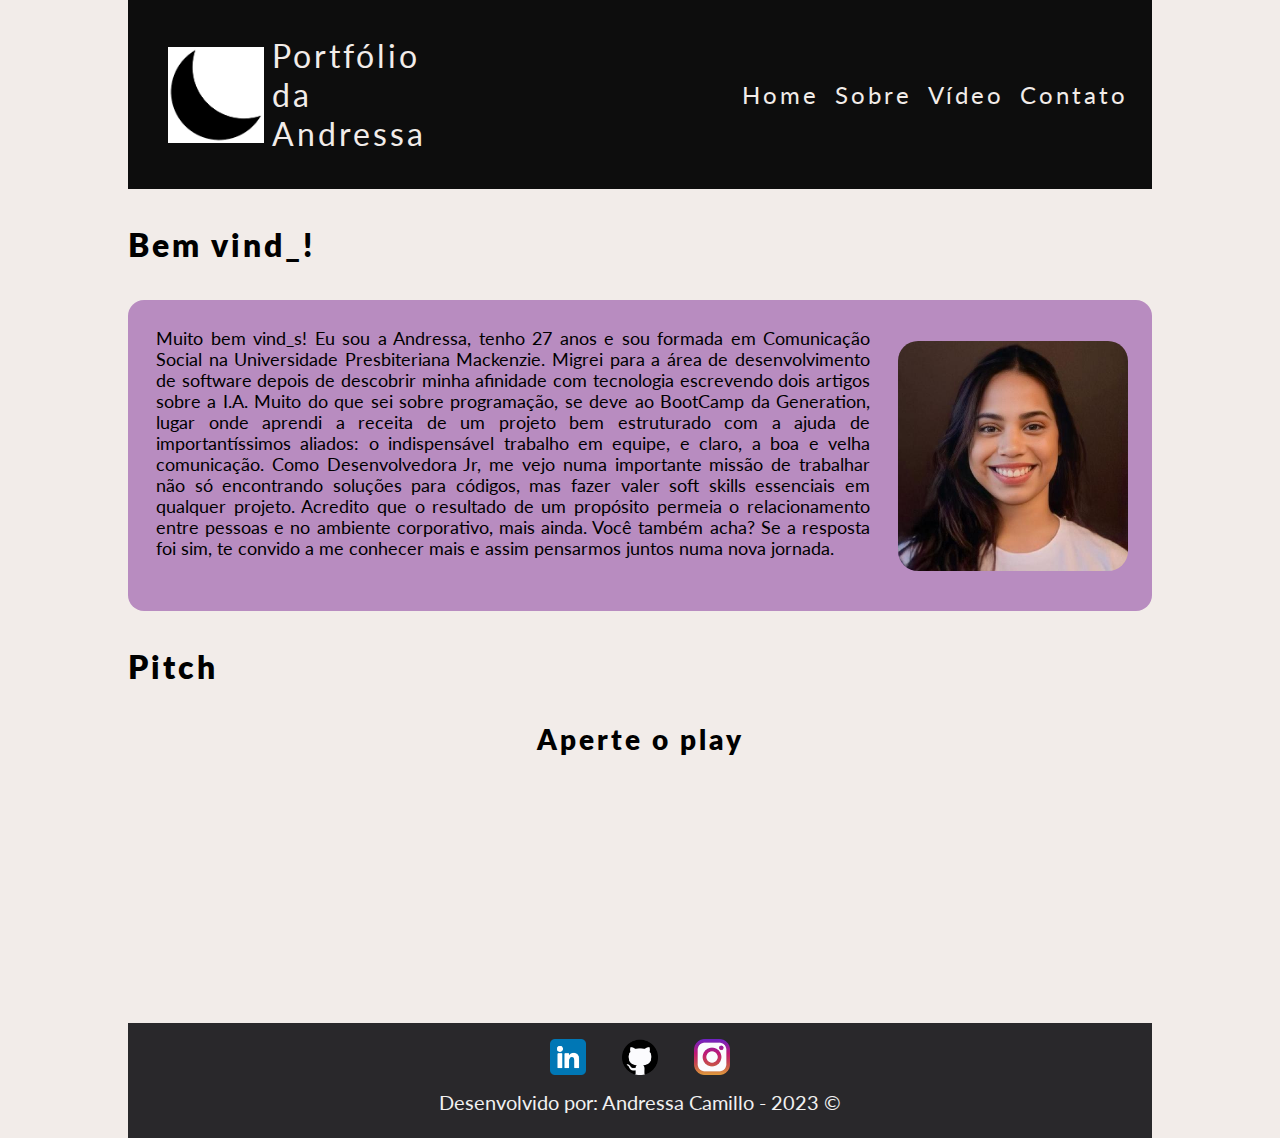
<file: index.html>
﻿<!DOCTYPE html>
<html lang="pt-br">

<head>
    <meta charset="UTF-8">
    <meta http-equiv="X-UA-Compatible" content="IE=edge">
    <meta name="viewport" content="width=device-width, initial-scale=1.0">
    <link rel="icon" type="image/png" href="assets/images/luaicone.png">
    <link rel="stylesheet" href="assets/css/style.css">
    <title>Portfólio</title>
</head>

<body>

    <nav>
        <div class="logo">
            <img class="icone" src="assets/images/luaicone.png" alt="Logo">
            <span class="titulo">Portfólio da Andressa</span>
        </div>

        <ul>
            <li><a href="index.html">Home</a></li>
            <li><a href="#perfil">Sobre</a></li>
            <li><a href="#video">Vídeo</a></li>
            <li><a href="contato.html">Contato</a></li>
        </ul>
    </nav>

    <main>
        <h1 id="perfil">Bem vind_!</h1>
        <section id="sobre">
            <div class="texto_sobre">
                <p>Muito bem vind_s! Eu sou a Andressa, tenho 27 anos e sou formada em Comunicação Social na Universidade 
                    Presbiteriana Mackenzie. Migrei para a área de desenvolvimento de software depois de descobrir minha
                    afinidade com tecnologia escrevendo dois artigos sobre a I.A.
                    
                    Muito do que sei sobre programação, se deve ao BootCamp da Generation, lugar onde aprendi a receita de um
                    projeto bem estruturado com a ajuda de importantíssimos aliados: o indispensável trabalho em equipe, e claro, 
                    a boa e velha comunicação.
                    
                    Como Desenvolvedora Jr, me vejo numa importante missão de trabalhar não só encontrando soluções para 
                    códigos, mas fazer valer soft skills essenciais em qualquer projeto. Acredito que o resultado de um 
                    propósito permeia o relacionamento entre pessoas e no ambiente corporativo, mais ainda. Você também acha?
                    Se a resposta foi sim, te convido a me conhecer mais e assim pensarmos juntos numa nova jornada.

                    
                
                </p>
            </div>
            <img class="foto" src="assets/images/andressa.jpg" alt="Olá, sou a Andressa">
        </section>
        <h1 id="video">Pitch</h1>
        <section id="meu_video">
            <h2>Aperte o play</h2>
            <iframe width="450" height="200" src="https://www.youtube.com/embed/69Mw48j3rzg" 
            title="YouTube video player" frameborder="0" allow="accelerometer; autoplay; clipboard-write; 
            encrypted-media; gyroscope; picture-in-picture; web-share" allowfullscreen></iframe>
        </section>
    </main>

    <footer>
        <div class="redes_sociais">
            <a href="http://linkedin.com" target="_blank">
                <img class="icons" src="assets/images/linkedin.png" alt="Linkedin">
            </a>
            <a href="http://github.com" target="_blank">
                <img class="icons" src="assets/images/github.png" alt="Github">
            </a>
            <a href="http://instagram.com" target="_blank">
                <img class="icons" src="assets/images/instagram.png" alt="Instagram">
            </a>
        </div>
        <p class="by">Desenvolvido por: Andressa Camillo - 2023 &copy;</p>
    </footer>

    <script src="assets/js/script.js"></script>
    
</body>

</html>
</file>
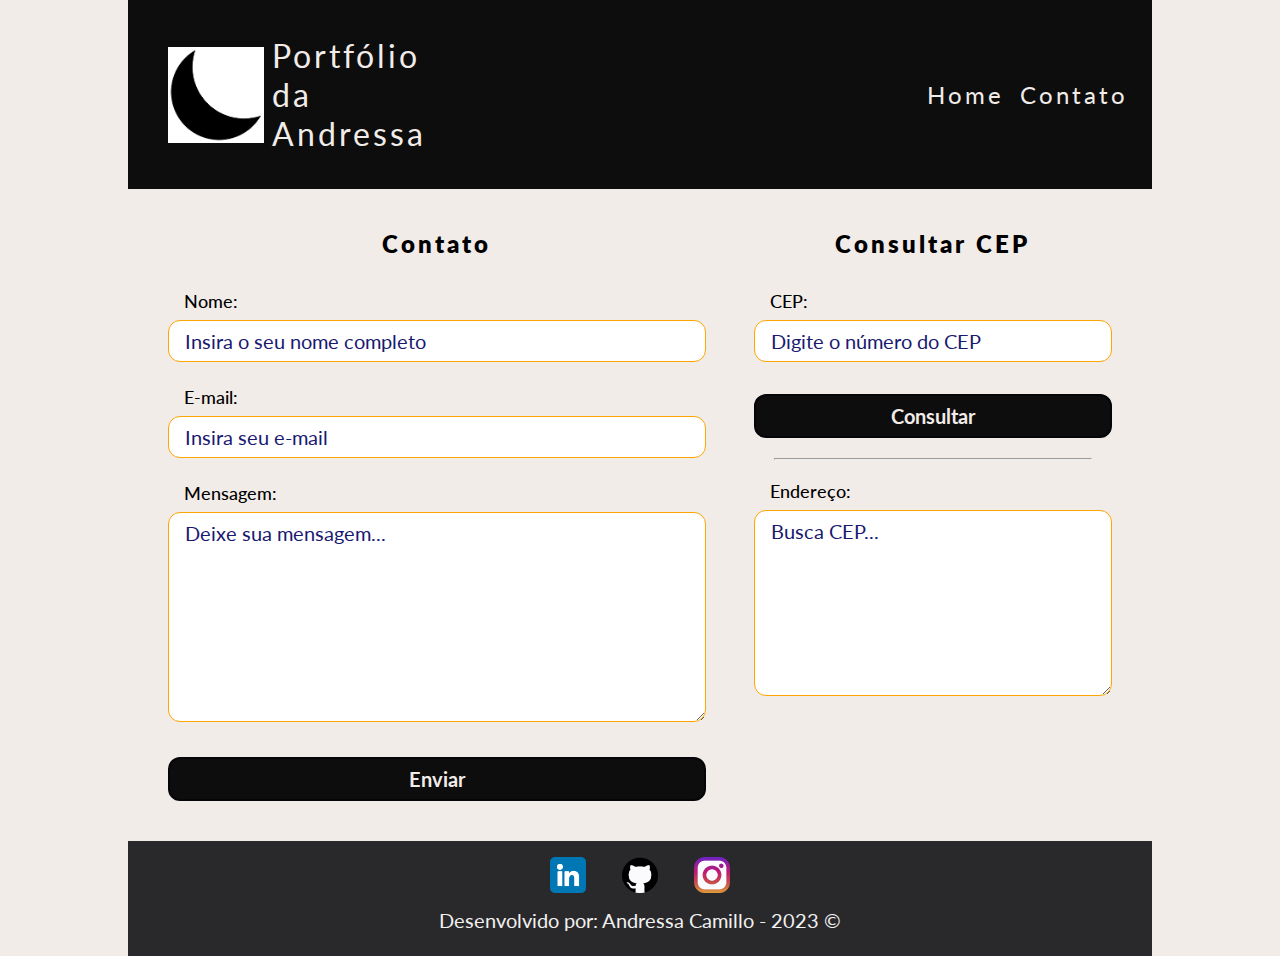
<file: contato.html>
﻿<!DOCTYPE html>
<html lang="pt-br">

<head>
    <meta charset="UTF-8">
    <meta http-equiv="X-UA-Compatible" content="IE=edge">
    <meta name="viewport" content="width=device-width, initial-scale=1.0">
    <link rel="icon" type="image/png" href="assets/images/luaicone.png">
    <link rel="stylesheet" href="assets/css/style.css">
    <title>Portfólio</title>
</head>

<body>

    <nav>
        <div class="logo">
            <img class="icone" src="assets/images/luaicone.png" alt="Logo">
            <span class="titulo">Portfólio da Andressa</span>
        </div>

        <ul>
            <li><a href="index.html">Home</a></li>
            <li><a href="contato.html">Contato</a></li>
        </ul>
    </nav>


    <main id="contato">
        <section id="formulario_mensagem">
            <h3>Contato</h2>
                <form>
                    <div class="campos-form">
                        <label for="nome">Nome:</label>
                        <input id="nome" name="nome" type="text"
                            placeholder="Insira o seu nome completo">
                        <div id="txtNome"></div>
                    </div>

                    <div class="campos-form">
                        <label for="email">E-mail:</label>
                        <input id="email" name="email" type="text"
                            placeholder="Insira seu e-mail">
                        <div id="txtEmail"></div>
                    </div>

                    <div class="campos-form">
                        <label for="mensagem">Mensagem:</label>
                        <textarea id="mensagem" name="mensagem" rows="8"
                            placeholder="Deixe sua mensagem..."></textarea>
                        <div id="txtMensagem"></div>
                    </div>

                    <button type="button">
                        Enviar
                    </button>


                </form>
        </section>

        <section id="formulario_buscacep">
            <h3>Consultar CEP</h3>
            <div class="endereco">
                <div class="campos-form">
                    <label for="cep">CEP:</label>
                    <input id="cep" name="cep" type="text"
                        placeholder="Digite o número do CEP">
                    <div id="txtCep"></div>
                </div>
                <button type="button" onclick="consultarCep()">
                    Consultar
                </button>
                <hr>
                <div class="campos-form">
                    <label for="dados">Endereço:</label>
                    <textarea id="dados" name="dados" rows="7"
                        placeholder="Busca CEP..."></textarea>
                    <div id="txtCep"></div>
                </div>
            </div>
        </section>
    </main>

    <footer>
        <div class="redes_sociais">
            <a href="http://linkedin.com" target="_blank">
                <img class="icons" src="assets/images/linkedin.png" alt="Linkedin">
            </a>
            <a href="http://github.com" target="_blank">
                <img class="icons" src="assets/images/github.png" alt="Github">
            </a>
            <a href="http://instagram.com" target="_blank">
                <img class="icons" src="assets/images/instagram.png" alt="Instagram">
            </a>
        </div>
        <p class="by">Desenvolvido por: Andressa Camillo - 2023 &copy;</p>
    </footer>

    <script src ="assets/js/script.js"></script>

</body>

</html>
</file>
<file: assets/css/style.css>
﻿/*Importação da Fonte Lato, do Google Fonts*/
@import url('https://fonts.googleapis.com/css2?family=Lato:wght@300;700&family=Roboto:wght@100;300;500;700&display=swap');

/*Definição das Variáveis do CSS*/
:root {
    /*Cores de Fundo (Background)*/
    --background-page: #F2ECE9;
    --background-nav: #0D0D0D;
    --background-sobre: #B88CC0;
    --background-footer: #29282B;

    /* Cores das Fontes (texto) */
    --cor-fonte-padrao: #000000;
    --cor-fonte-nav: #F2ECE9;
    --cor-fonte-by: rgb(241, 241, 241);
    --cor-fonte-button-hover: hwb(0 95% 5%);

    /* Fontes da Página */
    --lato-roboto: 'lato', Roboto;
    --lato-cursiva: 'lato', cursive;

    /* Cores de Efeito */
    --cor-sombra: #C0C0C0;
    --cor-sombra-hover: #191970;
    --cor-button-hover: #05050a;
    --cor-placeholder-effect: #191970;
}

/* Zera todas as configurações da tela do Navegador 
O seletor * aplica para todos os elementos*/
* {
    /* Zera todas as áreas de preenchimento */
    padding: 0;

    /* Zera todas as margens, alinhado tudo à esquerda */
    margin: 0;

    /* Define a largura e a altura total 
    da tela incluindo as bordas*/
    box-sizing: border-box;
}

/* Define todas as configurações do Corpo da página */
body {
    
    /* Define a fonte */
    font-family: var(--lato-cursiva);
    
    /* Define a cor da fonte */
    color: var(--cor-fonte-padrao);
    
    /* Define a cor de fundo */
    background-color: var(--background-page);
}

/* Define todas as configurações dos Parágrafos da página */
p {
    margin-bottom: 1.5rem;
    font-size: 1.10rem;
}

/* Define as configurações padrão dos títulos h1, h2 e h3 
w dos links da página */
h1,
h2,
h3,
a {
    /* Define o espaçamento entre as letras */
    letter-spacing: 3px;

    /* Define o "peso" da fonte (intensidade do Negrito) */
    font-weight: 800;
}

/* Define configurações específicas para os títulos h2 e h3 */
h2,
h3 {
    /* Define o alinhamento do texto */
    text-align: center;
}

/* Define configurações específicas para o título h1 */
h1 {
    /* Define o tamanho da fonte */
    font-size: 2rem;
    padding-top: 2.25rem;
    padding-bottom: 2.25rem;
    text-align: left;
}

/* Define configurações específicas para o título h2 */
h2 {
    font-size: 1.75rem;
    margin-bottom: 2rem;
}

/* Define configurações específicas para o título h3 */
h3 {
    font-size: 1.5rem;
    margin-bottom: 2rem;
}

/* Define configurações específicas para o link */
a {
    /* Elimina o sublinhado do link */
    text-decoration: none;
}

/* Cria o efeito de sombra ao passar o mouse sobre o link */
a:hover {
    /* Insere uma sombra no texto */
    text-shadow: 0 0 5px var(--cor-sombra-hover);
}

/* Define configurações específicas para o elemento Nav (menu)*/
nav {
    margin: 0 auto;
    width: 80vw;

    /* Exibe os itens na tela no modo flex */
    display: flex;

    /* Insere um espaçamento entre os itens */
    justify-content: space-between;

    background-color: var(--background-nav);
    box-shadow: 2px 2px 5px var(--gray);
    font-size: 1.5rem;
    color: var(--cor-fonte-nav);
    padding: 2.25rem 1.5rem;
}

/* Define configurações específicas para os links do elemento Nav (menu)
e para a Classe titulo */
nav a,
.titulo {
    color: var(--cor-fonte-nav);
    letter-spacing: 3px;
    font-weight: 400;
}

/* Define configurações específicas a classe logo */
.logo {
    display: flex;
    width: 25%;
    justify-content: left;
    gap: 0.5rem;
    align-items: center;
}

/* Define configurações específicas da classe icone */
.icone {
    width: 7rem;
    padding-left: 1rem;
}

/* Define configurações específicas da classe titulo */
.titulo {
    font-size: 2rem;
}

/* Define configurações específicas do elemento ul (lista de links) */
ul {
    display: flex;
    align-items: center;
    gap: 1rem;
    list-style: none;
}

/* Define configurações específicas do elemento main */
main {
    width: 80vw;
    margin: 0 auto;
}

/* Define configurações específicas do elemento Section, id sobre */
 #sobre {
    display: flex;
    align-items: center;
    padding-right: 1.5rem;
    background-color: var(--background-sobre);
    border-radius: 1rem;
    text-align: justify;    
}

/* Define configurações específicas da classe text_sobre */
.texto_sobre{
    margin: 1.75rem;
}

/* Define configurações específicas da classe foto */
.foto {
    width: 230px;
    border-radius: 20px;
    box-shadow: 3px 3px 5px var(--gray);
}

/* Define configurações específicas do elemento section, id meu_video */
#meu_video {
    margin-bottom: 2rem;
}

/* Define configurações específicas da classe video */
.video {
    width: 60vw;
    aspect-ratio: 16/9;
    margin: 0 auto;
    display: block;
    border-radius: 8px;
    margin-top: 2rem;
}

/* Define configurações específicas do elemento footer */
footer {
    width: 80vw;
    margin: 0 auto;
    padding-top: 1rem;
    padding-bottom: 0;
    display: flex;

    /* Alinha os elementos um em cada linha */
    flex-direction: column;
    justify-content: center;
    align-items: center;
    background-color: var(--background-footer);
}

/* Define configurações específicas da classe redes_sociais */
.redes_sociais {
    display: flex;

    /* Alinha os elementos em uma única linha */
    flex-direction: row;

    /* Centraliza os ícones */
    justify-content: center;
    gap: 1.25rem;

    /* Define o cursor do Mouse como link (mãozinha) */
    cursor: pointer;
}

/* Define configurações específicas da classe icons */
.icons {
    width: 3.25rem;
    padding: 0 0.5rem;
}

/* Define configurações específicas da classe by */
.by {
    display: flex;
    padding-top: 0.75rem;
    font-size: 1.25rem;
    color: var(--cor-fonte-by);
}

/*Página de Contato*/

/* Define configurações específicas para a linha horizontal */
hr {
    margin: 1.25rem;
}

/* Define configurações específicas do elemento main, id contato */
#contato {
    width: 80vw;
    display: flex;
    gap: 3rem;
    justify-content: center;
    padding: 2.5rem;
}

/* Define configurações específicas do elemento section, id formulario_mensagem */
#formulario_mensagem {
    width: 60vw;
}

/* Define configurações específicas do elemento section, id meu_video */
#formulario_buscacep {
    width: 40vw;
}

/* Define configurações específicas do elemento label */
label {
    font-family: var(--lato-roboto);
    font-size: 1.15rem;
    margin-left: 1rem;
    font-weight: 500;
}

/* Define configurações específicas dos elementos dos formulários */
input,
textarea,
button {
    font-family: var(--lato-cursiva);
    width: 100%;
    margin-top: 0.5rem;
    padding: 0.5rem 1rem;
    border-radius: 0.75rem;
    font-size: 1.25rem;
}

/* Define configurações específicas dos elementos input e textarea */
input,
textarea {
    border: 1px solid orange;
}

/* Define configurações da propriedade placeholder */
input::placeholder,
textarea::placeholder {
    color: var(--cor-placeholder-effect);
}

/* Define configurações específicas da propriedade focus */
input:focus,
textarea:focus {
    /* Define as propriedades da borda do elemento selecionado */
    outline: 1px solid orangered; 
}

/* Define configurações específicas do elemento button */
button {
    
    background-color: var(--background-nav);
    color: var(--cor-fonte-nav);
    font-weight: bold;
    cursor: pointer;
    border: 2px solid var(--cor-button-hover)
}

/* Define configurações específicas da propriedade hover do elemento button */
button:hover {
    background-color: var(--cor-button-hover);
    color: var(--cor-fonte-button-hover);
}

/* Define configurações específicas da Classe campos-form */
.campos-form {
    margin-bottom: 1rem;
}

/* Define configurações específicas dos elementos de mensagem
de validação dos campos */
#txtNome,
#txtEmail,
#txtMensagem,
#txtCep {
    font-size: 1rem;
    padding: 0.25rem 0;
}
</file>
